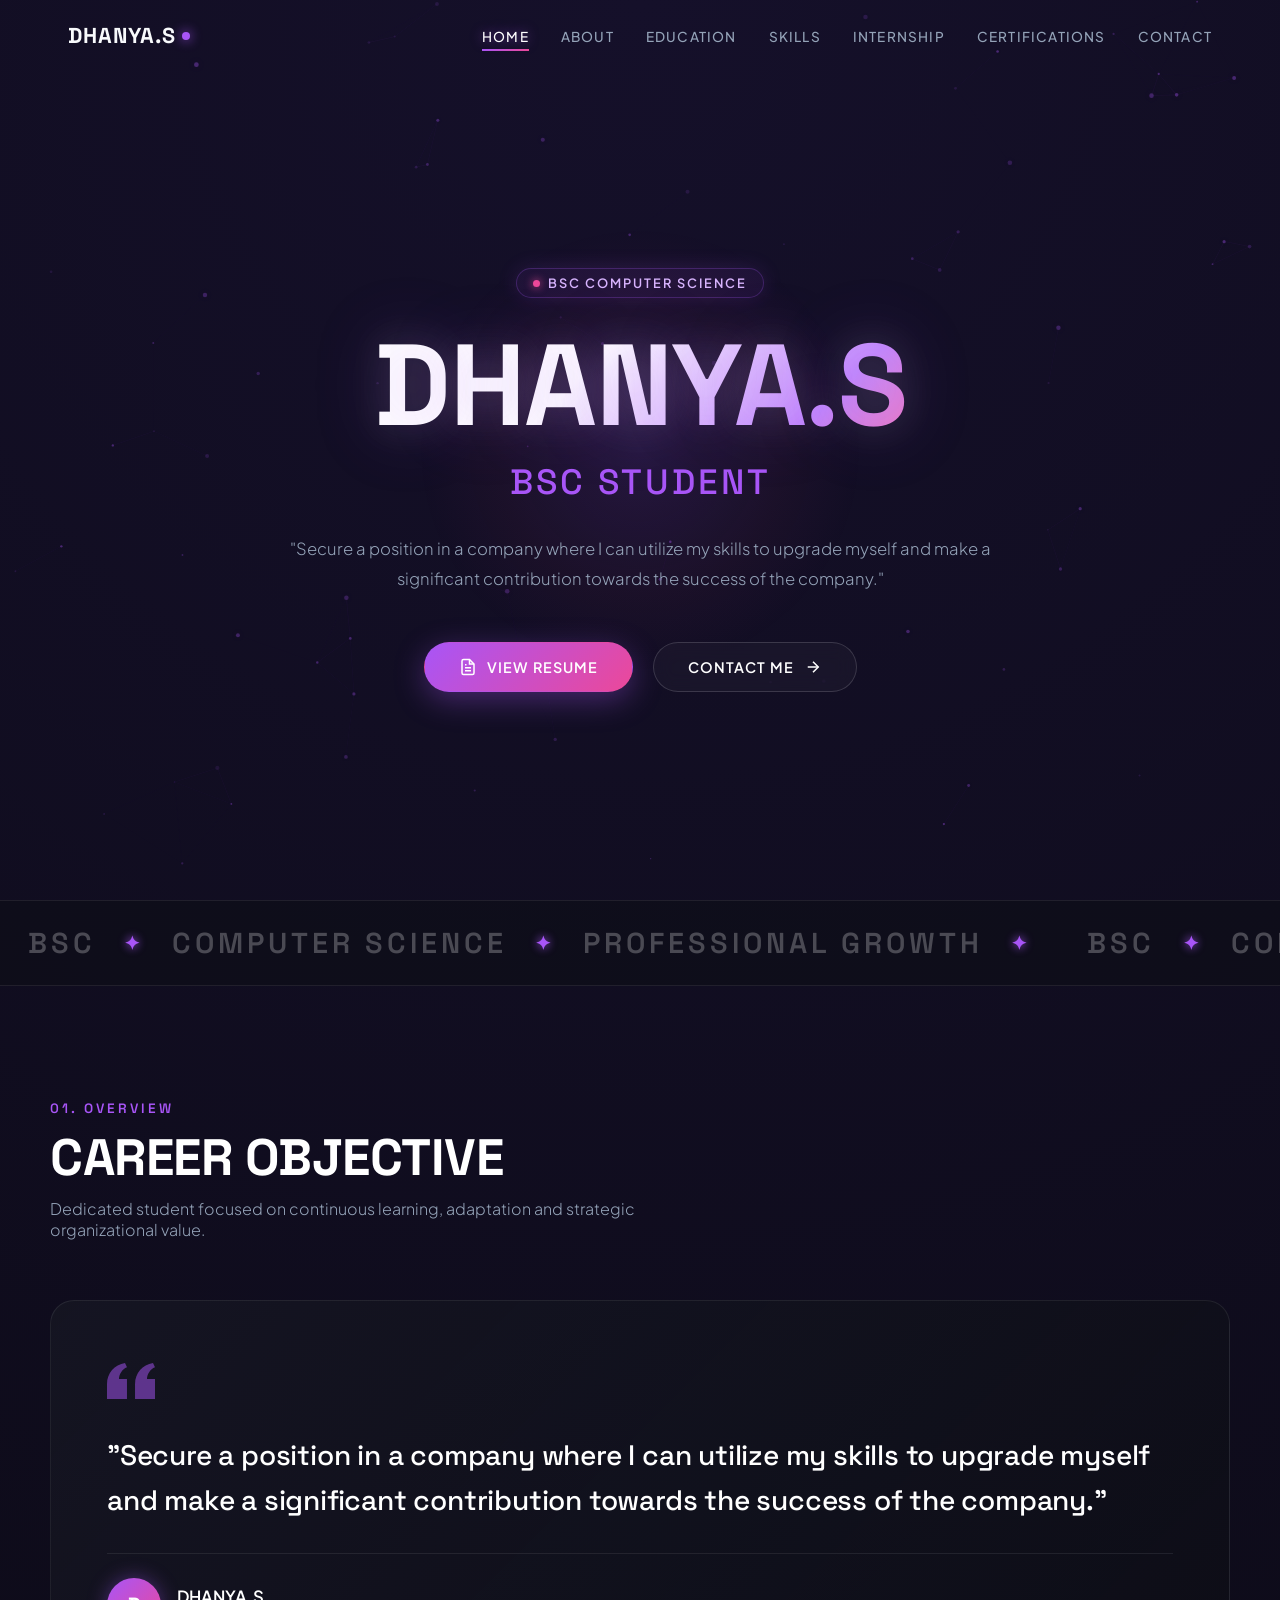
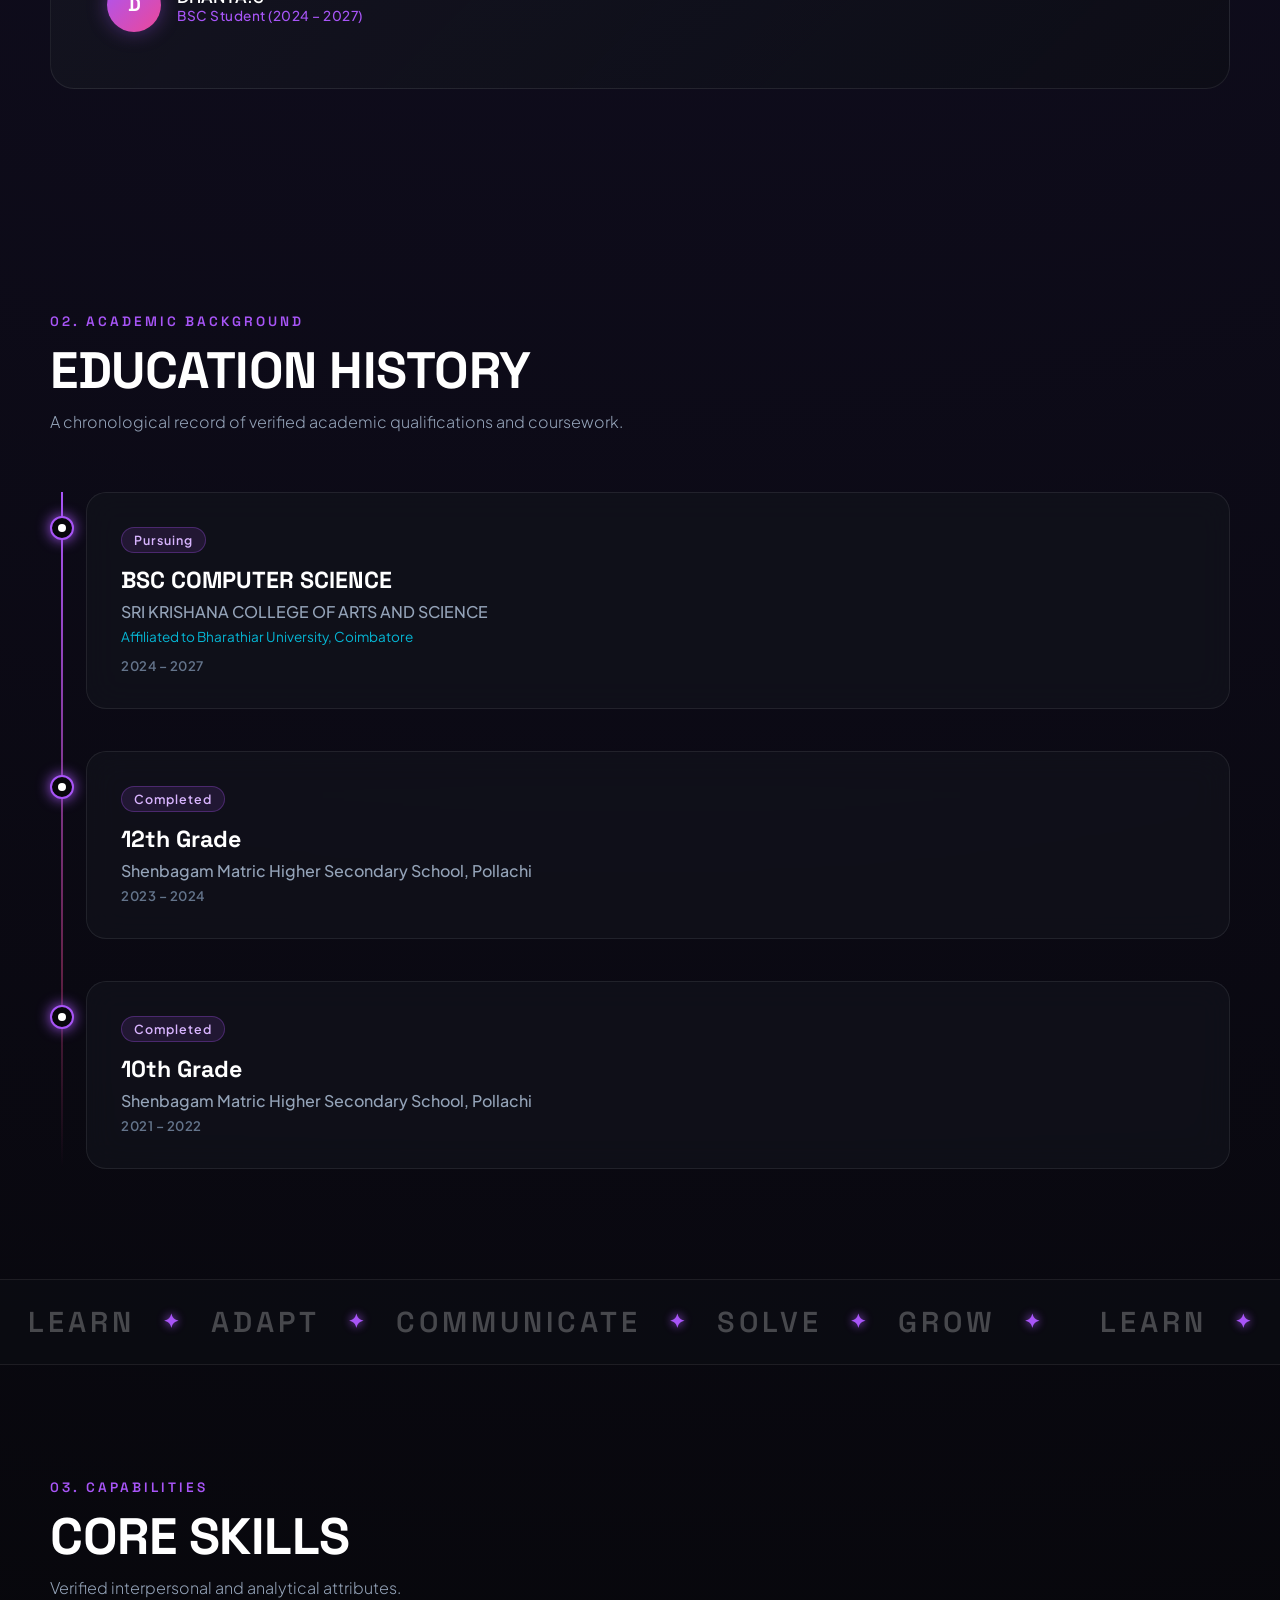
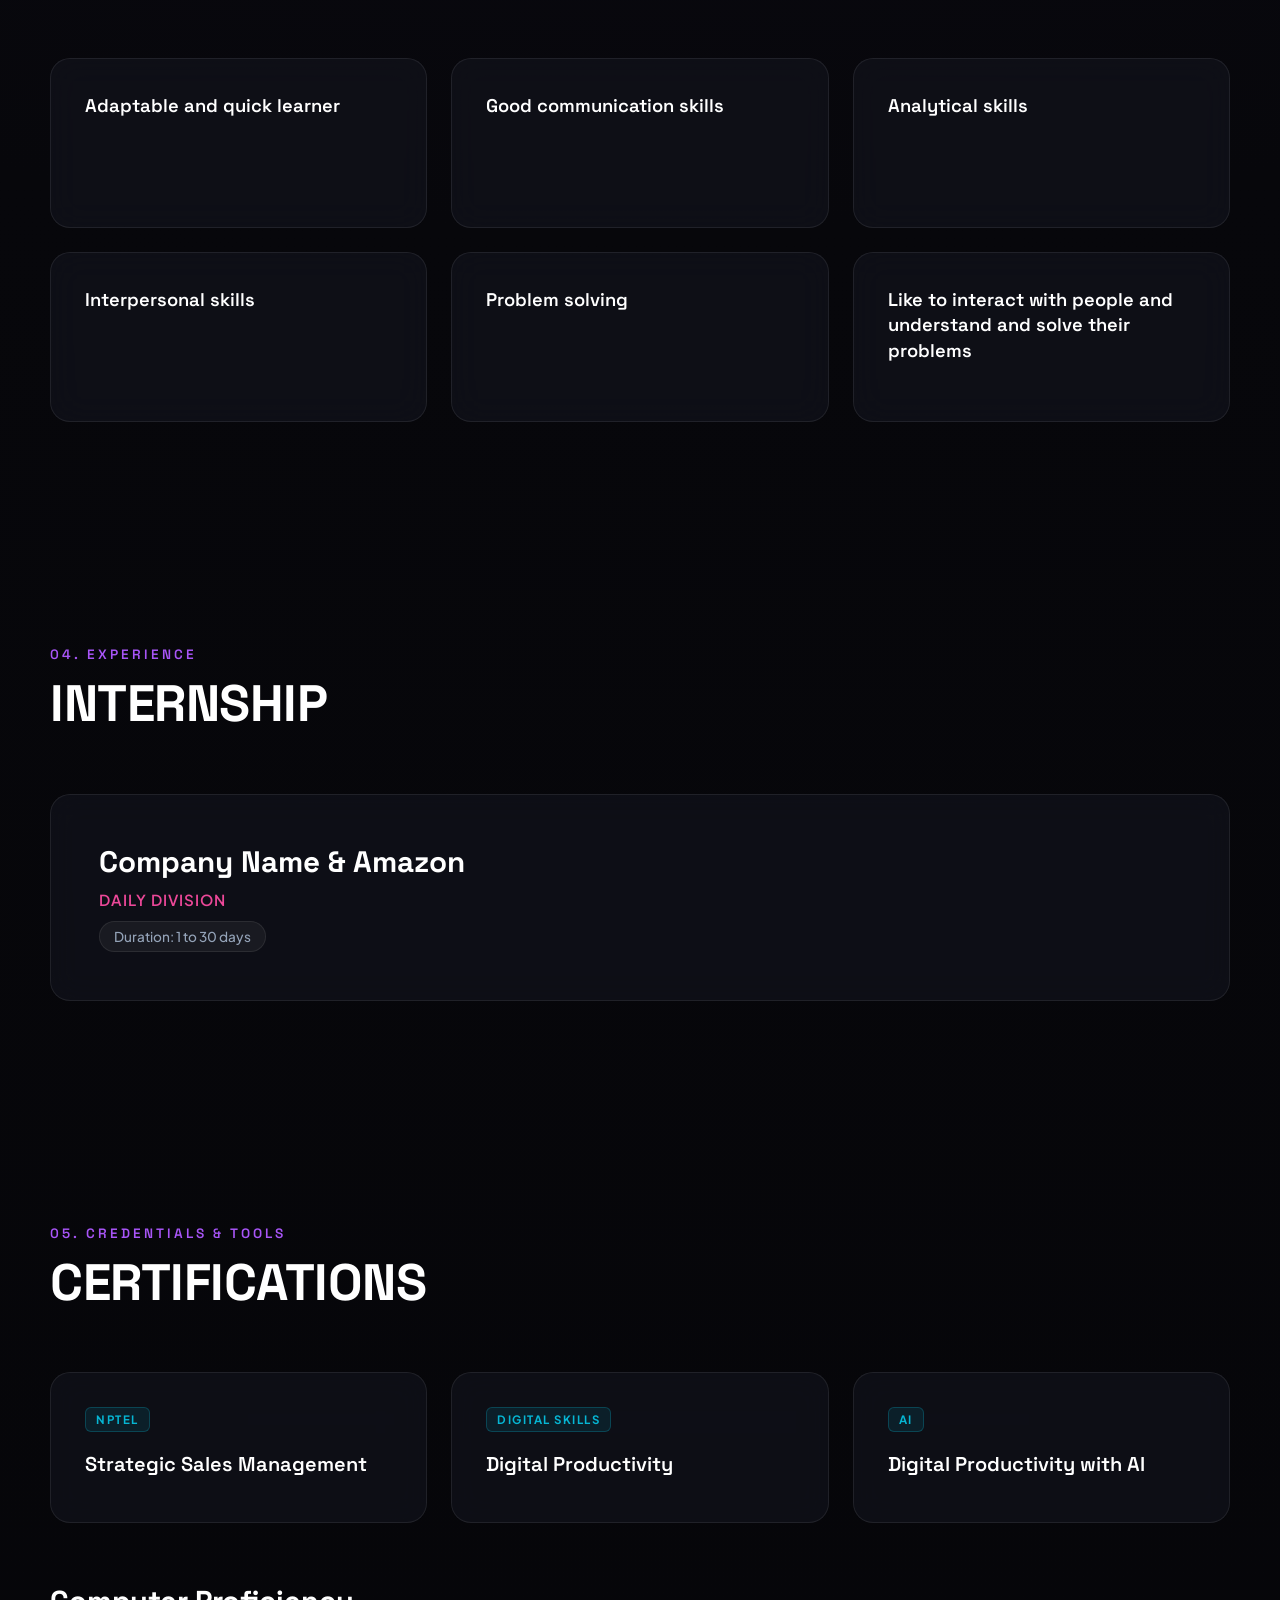
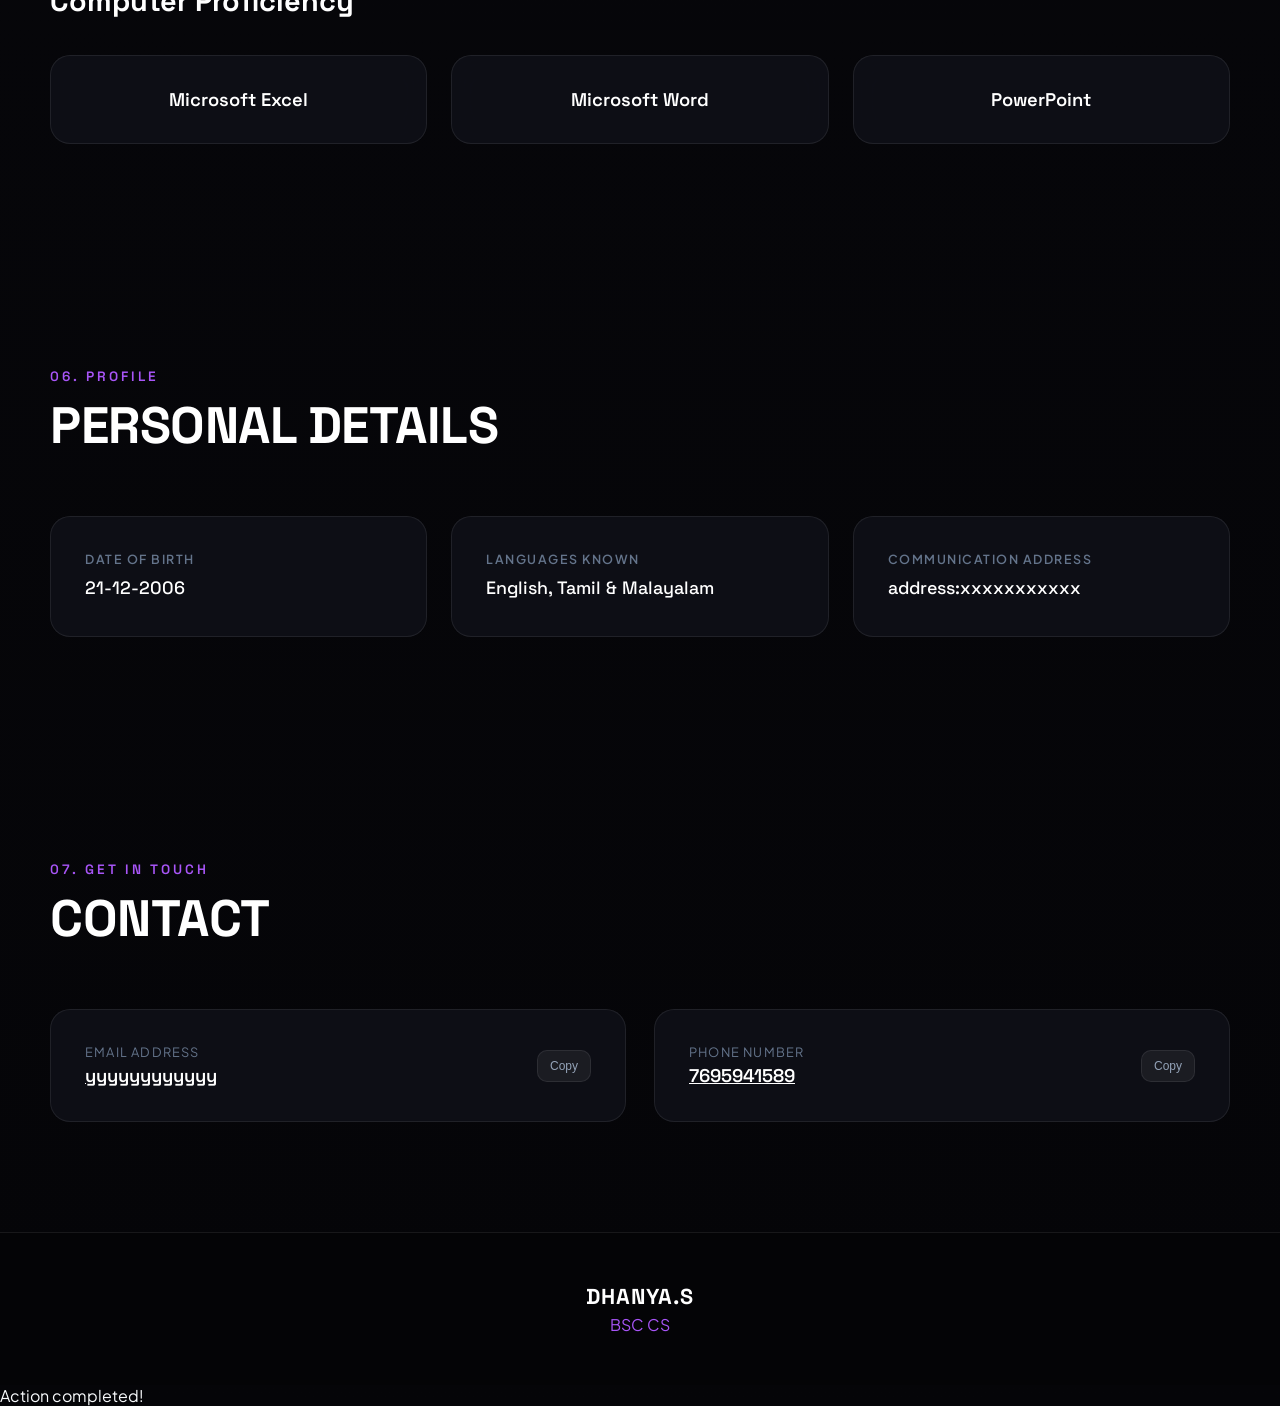
<file: index.html>
<!DOCTYPE html>
<html lang="en">
<head>
  <meta charset="UTF-8" />
  <meta name="viewport" content="width=device-width, initial-scale=1.0" />
  <title>DHANYA.S | BSC Student Portfolio</title>

  <link rel="preconnect" href="https://fonts.googleapis.com">
  <link rel="preconnect" href="https://fonts.gstatic.com">
  <link href="https://fonts.googleapis.com/css2?family=Plus+Jakarta+Sans:wght@300;400;500;600;700&family=Space+Grotesk:wght@400;500;600;700&display=swap" rel="stylesheet">

  <link rel="stylesheet" href="style.css">
</head>

<body>

  <!-- Ambient Cursor Glow Effect -->
  <div id="cursor-glow"></div>

  <!-- Interactive Background Canvas Particles -->
  <canvas id="particle-canvas"></canvas>

  <div class="app-wrapper">

    <!-- NAVIGATION BAR -->
    <header class="header-nav" id="mainHeader">
      <div class="nav-container">

        <a href="#hero" class="brand-logo">
          DHANYA.S <span class="brand-dot"></span>
        </a>

        <ul class="nav-links">
          <li><a href="#hero" class="active">Home</a></li>
          <li><a href="#about">About</a></li>
          <li><a href="#education">Education</a></li>
          <li><a href="#skills">Skills</a></li>
          <li><a href="#internship">Internship</a></li>
          <li><a href="#certifications">Certifications</a></li>
          <li><a href="#contact">Contact</a></li>
        </ul>

        <button class="mobile-menu-btn" id="openDrawer" aria-label="Open menu">
          <svg viewBox="0 0 24 24" fill="none" stroke-width="2" stroke-linecap="round">
            <line x1="3" y1="12" x2="21" y2="12"></line>
            <line x1="3" y1="6" x2="21" y2="6"></line>
            <line x1="3" y1="18" x2="21" y2="18"></line>
          </svg>
        </button>

      </div>
    </header>


    <!-- MOBILE DRAWER -->
    <div class="mobile-drawer" id="mobileDrawer">

      <button class="drawer-close" id="closeDrawer" aria-label="Close menu">
        <svg width="24" height="24" viewBox="0 0 24 24" fill="none"
          stroke="currentColor" stroke-width="2">
          <line x1="18" y1="6" x2="6" y2="18"></line>
          <line x1="6" y1="6" x2="18" y2="18"></line>
        </svg>
      </button>

      <a href="#hero" class="drawer-link">Home</a>
      <a href="#about" class="drawer-link">About</a>
      <a href="#education" class="drawer-link">Education</a>
      <a href="#skills" class="drawer-link">Skills</a>
      <a href="#internship" class="drawer-link">Internship</a>
      <a href="#certifications" class="drawer-link">Certifications</a>
      <a href="#contact" class="drawer-link">Contact</a>

    </div>


    <!-- HERO SECTION -->
    <section class="hero-section" id="hero">

      <div class="hero-inner">

        <div class="hero-badge reveal-elem">
          <span class="hero-badge-pulse"></span>
          <span>BSC COMPUTER SCIENCE</span>
        </div>

        <h1 class="hero-name reveal-elem">
          <span>DHANYA.S</span>
        </h1>

        <div class="hero-title-role reveal-elem">
          BSC Student
        </div>

        <p class="hero-objective-intro reveal-elem">
          "Secure a position in a company where I can utilize my skills to
          upgrade myself and make a significant contribution towards the
          success of the company."
        </p>


        <!-- HERO BUTTONS -->
        <div class="hero-actions reveal-elem">

          <!-- VIEW RESUME BUTTON -->
          <a
            href="resume.html"
            target="_blank"
            rel="noopener noreferrer"
            class="btn btn-primary"
          >

            <svg
              width="18"
              height="18"
              viewBox="0 0 24 24"
              fill="none"
              stroke="currentColor"
              stroke-width="2"
            >
              <path d="M14 2H6a2 2 0 0 0-2 2v16a2 2 0 0 0 2 2h12a2 2 0 0 0 2-2V8z"></path>
              <polyline points="14 2 14 8 20 8"></polyline>
              <line x1="16" y1="13" x2="8" y2="13"></line>
              <line x1="16" y1="17" x2="8" y2="17"></line>
              <polyline points="10 9 9 9 8 9"></polyline>
            </svg>

            View Resume

          </a>


          <a href="#contact" class="btn btn-outline">

            Contact Me

            <svg
              width="18"
              height="18"
              viewBox="0 0 24 24"
              fill="none"
              stroke="currentColor"
              stroke-width="2"
            >
              <line x1="5" y1="12" x2="19" y2="12"></line>
              <polyline points="12 5 19 12 12 19"></polyline>
            </svg>

          </a>

        </div>

      </div>

    </section>


    <!-- MOVING TEXT MARQUEE #1 -->
    <div class="marquee-container" aria-hidden="true">

      <div class="marquee-track">

        <span class="marquee-item">
          BSC
          <span class="accent-star">✦</span>
          COMPUTER SCIENCE
          <span class="accent-star">✦</span>
          PROFESSIONAL GROWTH
          <span class="accent-star">✦</span>
        </span>

        <span class="marquee-item">
          BSC
          <span class="accent-star">✦</span>
          COMPUTER SCIENCE
          <span class="accent-star">✦</span>
          PROFESSIONAL GROWTH
          <span class="accent-star">✦</span>
        </span>

        <span class="marquee-item">
          BSC
          <span class="accent-star">✦</span>
          COMPUTER SCIENCE
          <span class="accent-star">✦</span>
          PROFESSIONAL GROWTH
          <span class="accent-star">✦</span>
        </span>

        <span class="marquee-item">
          BSC
          <span class="accent-star">✦</span>
          COMPUTER SCIENCE
          <span class="accent-star">✦</span>
          PROFESSIONAL GROWTH
          <span class="accent-star">✦</span>
        </span>

      </div>

    </div>


    <!-- ABOUT SECTION -->
    <section id="about">

      <div class="container">

        <div class="section-header reveal-elem">

          <div class="section-tag">
            01. Overview
          </div>

          <h2 class="section-title">
            Career Objective
          </h2>

          <p class="section-subtitle">
            Dedicated student focused on continuous learning,
            adaptation and strategic organizational value.
          </p>

        </div>


        <div class="about-card reveal-elem">

          <svg
            class="quote-icon"
            viewBox="0 0 24 24"
            fill="currentColor"
          >
            <path d="M14.017 21v-7.391c0-5.704 3.731-9.57 8.983-10.609l.995 2.151c-2.432.917-3.995 3.638-3.995 5.849h4v10h-9.983zm-14.017 0v-7.391c0-5.704 3.748-9.57 9-10.609l.996 2.151c-2.433.917-3.996 3.638-3.996 5.849h3.983v10h-9.983z"/>
          </svg>

          <div class="objective-quote">
            "Secure a position in a company where I can utilize my skills
            to upgrade myself and make a significant contribution towards
            the success of the company."
          </div>

          <div class="about-meta">

            <div class="about-avatar">
              D
            </div>

            <div class="about-meta-text">

              <h4>
                DHANYA.S
              </h4>

              <p>
                BSC Student (2024 – 2027)
              </p>

            </div>

          </div>

        </div>

      </div>

    </section>


    <!-- EDUCATION SECTION -->
    <section id="education">

      <div class="container">

        <div class="section-header reveal-elem">

          <div class="section-tag">
            02. Academic Background
          </div>

          <h2 class="section-title">
            Education History
          </h2>

          <p class="section-subtitle">
            A chronological record of verified academic qualifications
            and coursework.
          </p>

        </div>


        <div class="timeline-wrapper">

          <div class="timeline-item reveal-elem">

            <div class="timeline-node"></div>

            <div class="glass-card">

              <span class="edu-badge">
                Pursuing
              </span>

              <h3 class="edu-degree">
                BSC COMPUTER SCIENCE
              </h3>

              <p class="edu-institution">
                SRI KRISHANA COLLEGE OF ARTS AND SCIENCE
              </p>

              <p class="edu-affil">
                Affiliated to Bharathiar University, Coimbatore
              </p>

              <div class="edu-period">
                2024 – 2027
              </div>

            </div>

          </div>


          <div class="timeline-item reveal-elem">

            <div class="timeline-node"></div>

            <div class="glass-card">

              <span class="edu-badge">
                Completed
              </span>

              <h3 class="edu-degree">
                12th Grade
              </h3>

              <p class="edu-institution">
                Shenbagam Matric Higher Secondary School, Pollachi
              </p>

              <div class="edu-period">
                2023 – 2024
              </div>

            </div>

          </div>


          <div class="timeline-item reveal-elem">

            <div class="timeline-node"></div>

            <div class="glass-card">

              <span class="edu-badge">
                Completed
              </span>

              <h3 class="edu-degree">
                10th Grade
              </h3>

              <p class="edu-institution">
                Shenbagam Matric Higher Secondary School, Pollachi
              </p>

              <div class="edu-period">
                2021 – 2022
              </div>

            </div>

          </div>

        </div>

      </div>

    </section>


    <!-- MOVING TEXT MARQUEE #2 -->
    <div class="marquee-container" aria-hidden="true">

      <div class="marquee-track reverse">

        <span class="marquee-item">
          LEARN
          <span class="accent-star">✦</span>
          ADAPT
          <span class="accent-star">✦</span>
          COMMUNICATE
          <span class="accent-star">✦</span>
          SOLVE
          <span class="accent-star">✦</span>
          GROW
          <span class="accent-star">✦</span>
        </span>

        <span class="marquee-item">
          LEARN
          <span class="accent-star">✦</span>
          ADAPT
          <span class="accent-star">✦</span>
          COMMUNICATE
          <span class="accent-star">✦</span>
          SOLVE
          <span class="accent-star">✦</span>
          GROW
          <span class="accent-star">✦</span>
        </span>

        <span class="marquee-item">
          LEARN
          <span class="accent-star">✦</span>
          ADAPT
          <span class="accent-star">✦</span>
          COMMUNICATE
          <span class="accent-star">✦</span>
          SOLVE
          <span class="accent-star">✦</span>
          GROW
          <span class="accent-star">✦</span>
        </span>

      </div>

    </div>


    <!-- SKILLS SECTION -->
    <section id="skills">

      <div class="container">

        <div class="section-header reveal-elem">

          <div class="section-tag">
            03. Capabilities
          </div>

          <h2 class="section-title">
            Core Skills
          </h2>

          <p class="section-subtitle">
            Verified interpersonal and analytical attributes.
          </p>

        </div>


        <div class="skills-grid">

          <div class="glass-card skill-card reveal-elem">
            <h3 class="skill-title">
              Adaptable and quick learner
            </h3>
          </div>

          <div class="glass-card skill-card reveal-elem">
            <h3 class="skill-title">
              Good communication skills
            </h3>
          </div>

          <div class="glass-card skill-card reveal-elem">
            <h3 class="skill-title">
              Analytical skills
            </h3>
          </div>

          <div class="glass-card skill-card reveal-elem">
            <h3 class="skill-title">
              Interpersonal skills
            </h3>
          </div>

          <div class="glass-card skill-card reveal-elem">
            <h3 class="skill-title">
              Problem solving
            </h3>
          </div>

          <div class="glass-card skill-card reveal-elem">
            <h3 class="skill-title">
              Like to interact with people and understand and solve their problems
            </h3>
          </div>

        </div>

      </div>

    </section>


    <!-- INTERNSHIP SECTION -->
    <section id="internship">

      <div class="container">

        <div class="section-header reveal-elem">

          <div class="section-tag">
            04. Experience
          </div>

          <h2 class="section-title">
            Internship
          </h2>

        </div>


        <div class="glass-card internship-card reveal-elem">

          <div>

            <h3 class="intern-company">
              Company Name & Amazon
            </h3>

            <div class="intern-division">
              Daily Division
            </div>

            <div>

              <span class="intern-duration-pill">
                Duration: 1 to 30 days
              </span>

            </div>

          </div>

        </div>

      </div>

    </section>


    <!-- CERTIFICATIONS -->
    <section id="certifications">

      <div class="container">

        <div class="section-header reveal-elem">

          <div class="section-tag">
            05. Credentials & Tools
          </div>

          <h2 class="section-title">
            Certifications
          </h2>

        </div>


        <div class="certs-grid">

          <div class="glass-card cert-card reveal-elem">

            <div class="cert-badge">
              NPTEL
            </div>

            <h3 class="cert-name">
              Strategic Sales Management
            </h3>

          </div>


          <div class="glass-card cert-card reveal-elem">

            <div class="cert-badge">
              Digital Skills
            </div>

            <h3 class="cert-name">
              Digital Productivity
            </h3>

          </div>


          <div class="glass-card cert-card reveal-elem">

            <div class="cert-badge">
              AI
            </div>

            <h3 class="cert-name">
              Digital Productivity with AI
            </h3>

          </div>

        </div>


        <div style="margin-top: 60px;" class="reveal-elem">

          <h3 style="font-family: var(--font-display); font-size: 1.8rem; color: #fff; margin-bottom: 24px;">
            Computer Proficiency
          </h3>

          <div class="comp-grid">

            <div class="glass-card comp-card">
              <h4 class="comp-title">
                Microsoft Excel
              </h4>
            </div>

            <div class="glass-card comp-card">
              <h4 class="comp-title">
                Microsoft Word
              </h4>
            </div>

            <div class="glass-card comp-card">
              <h4 class="comp-title">
                PowerPoint
              </h4>
            </div>

          </div>

        </div>

      </div>

    </section>


    <!-- PERSONAL DETAILS -->
    <section id="personal">

      <div class="container">

        <div class="section-header reveal-elem">

          <div class="section-tag">
            06. Profile
          </div>

          <h2 class="section-title">
            Personal Details
          </h2>

        </div>


        <div class="personal-grid">

          <div class="glass-card reveal-elem">

            <div class="detail-item-title">
              Date of Birth
            </div>

            <div class="detail-item-val">
              21-12-2006
            </div>

          </div>


          <div class="glass-card reveal-elem">

            <div class="detail-item-title">
              Languages Known
            </div>

            <div class="detail-item-val">
              English, Tamil & Malayalam
            </div>

          </div>


          <div class="glass-card reveal-elem">

            <div class="detail-item-title">
              Communication Address
            </div>

            <div class="detail-item-val">
              address:xxxxxxxxxxx
            </div>

          </div>

        </div>

      </div>

    </section>


    <!-- CONTACT SECTION -->
    <section id="contact">

      <div class="container">

        <div class="section-header reveal-elem">

          <div class="section-tag">
            07. Get In Touch
          </div>

          <h2 class="section-title">
            Contact
          </h2>

        </div>


        <div class="contact-container">

          <div class="glass-card contact-channel reveal-elem">

            <div>

              <div class="contact-info-label">
                Email Address
              </div>

              <a
                href="mailto:yyyyyyyyyy"
                class="contact-info-val"
              >
                yyyyyyyyyyyy
              </a>

            </div>

            <button
              class="copy-btn"
              onclick="copyData('yyyyyyyy@gmail.com', 'Email copied!')"
            >
              Copy
            </button>

          </div>


          <div class="glass-card contact-channel reveal-elem">

            <div>

              <div class="contact-info-label">
                Phone Number
              </div>

              <a
                href="tel:7695941589"
                class="contact-info-val"
              >
                7695941589
              </a>

            </div>

            <button
              class="copy-btn"
              onclick="copyData('7695941589', 'Phone number copied!')"
            >
              Copy
            </button>

          </div>

        </div>

      </div>

    </section>


    <!-- FOOTER -->
    <footer class="site-footer">

      <div class="container">

        <div class="footer-name">
          DHANYA.S
        </div>

        <div class="footer-sub">
          BSC CS
        </div>

      </div>

    </footer>

  </div>


  <!-- TOAST FEEDBACK -->
  <div id="toast">

    <span id="toastMsg">
      Action completed!
    </span>

  </div>


  <script src="script.js"></script>

</body>
</html>
</file>
<file: style.css>
/* ===================================================
   RESET & ROOT VARIABLES
=================================================== */
:root {
  --bg-base: #07070b;
  --bg-surface: #0f1016;
  --bg-card: rgba(18, 19, 28, 0.7);
  --bg-card-hover: rgba(26, 28, 42, 0.85);
  --border-subtle: rgba(255, 255, 255, 0.08);
  --border-glow: rgba(168, 85, 247, 0.35);
  
  --accent-purple: #a855f7;
  --accent-magenta: #ec4899;
  --accent-cyan: #06b6d4;
  --accent-gradient: linear-gradient(135deg, #a855f7 0%, #ec4899 100%);
  
  --text-main: #f8fafc;
  --text-muted: #94a3b8;
  --text-dim: #64748b;
  
  --font-display: 'Space Grotesk', sans-serif;
  --font-body: 'Plus Jakarta Sans', sans-serif;
  
  --transition-smooth: cubic-bezier(0.16, 1, 0.3, 1);
}

* {
  margin: 0;
  padding: 0;
  box-sizing: border-box;
}

html {
  scroll-behavior: smooth;
  background-color: var(--bg-base);
  color: var(--text-main);
  font-family: var(--font-body);
  overflow-x: hidden;
}

body {
  position: relative;
  min-height: 100vh;
  overflow-x: hidden;
  background: radial-gradient(circle at 50% 0%, #15102a 0%, #07070b 55%, #050508 100%);
}

::selection {
  background: var(--accent-purple);
  color: #ffffff;
}

/* Scrollbar Styling */
::-webkit-scrollbar {
  width: 8px;
}

::-webkit-scrollbar-track {
  background: #07070b;
}

::-webkit-scrollbar-thumb {
  background: #272738;
  border-radius: 4px;
}

::-webkit-scrollbar-thumb:hover {
  background: var(--accent-purple);
}

/* Ambient Cursor Glow */
#cursor-glow {
  position: fixed;
  top: 0;
  left: 0;
  width: 450px;
  height: 450px;
  border-radius: 50%;
  background: radial-gradient(circle, rgba(168, 85, 247, 0.12) 0%, rgba(236, 72, 153, 0.04) 45%, transparent 70%);
  pointer-events: none;
  transform: translate(-50%, -50%);
  z-index: 1;
  transition: transform 0.12s ease-out, opacity 0.3s ease;
}

/* Particle Canvas */
#particle-canvas {
  position: fixed;
  top: 0;
  left: 0;
  width: 100%;
  height: 100%;
  pointer-events: none;
  z-index: 0;
  opacity: 0.65;
}

/* Content Wrapper */
.app-wrapper {
  position: relative;
  z-index: 2;
}

/* ===================================================
   NAVIGATION
=================================================== */
header.header-nav {
  position: fixed;
  top: 0;
  left: 0;
  width: 100%;
  z-index: 100;
  transition: all 0.4s var(--transition-smooth);
  padding: 22px 0;
}

header.header-nav.scrolled {
  padding: 14px 0;
  background: rgba(7, 7, 11, 0.82);
  backdrop-filter: blur(18px);
  -webkit-backdrop-filter: blur(18px);
  border-bottom: 1px solid var(--border-subtle);
  box-shadow: 0 10px 30px rgba(0, 0, 0, 0.5);
}

.nav-container {
  max-width: 1200px;
  margin: 0 auto;
  padding: 0 28px;
  display: flex;
  align-items: center;
  justify-content: space-between;
}

.brand-logo {
  font-family: var(--font-display);
  font-size: 1.35rem;
  font-weight: 700;
  letter-spacing: 1px;
  color: var(--text-main);
  text-decoration: none;
  display: flex;
  align-items: center;
  gap: 6px;
}

.brand-dot {
  width: 8px;
  height: 8px;
  border-radius: 50%;
  background: var(--accent-purple);
  box-shadow: 0 0 12px var(--accent-purple);
}

.nav-links {
  display: flex;
  gap: 32px;
  list-style: none;
  align-items: center;
}

.nav-links a {
  text-decoration: none;
  color: var(--text-muted);
  font-size: 0.85rem;
  font-weight: 500;
  letter-spacing: 1.2px;
  text-transform: uppercase;
  transition: color 0.3s ease, text-shadow 0.3s ease;
  position: relative;
  padding: 4px 0;
}

.nav-links a::after {
  content: '';
  position: absolute;
  bottom: -2px;
  left: 0;
  width: 0%;
  height: 2px;
  background: var(--accent-gradient);
  transition: width 0.3s var(--transition-smooth);
}

.nav-links a:hover,
.nav-links a.active {
  color: #ffffff;
  text-shadow: 0 0 12px rgba(168, 85, 247, 0.6);
}

.nav-links a.active::after,
.nav-links a:hover::after {
  width: 100%;
}

.mobile-menu-btn {
  display: none;
  background: transparent;
  border: none;
  color: var(--text-main);
  cursor: pointer;
  padding: 6px;
}

.mobile-menu-btn svg {
  width: 28px;
  height: 28px;
  stroke: currentColor;
}

/* Mobile Drawer */
.mobile-drawer {
  position: fixed;
  top: 0;
  right: -100%;
  width: 80%;
  max-width: 320px;
  height: 100vh;
  background: rgba(11, 12, 18, 0.96);
  backdrop-filter: blur(25px);
  z-index: 101;
  padding: 80px 30px;
  display: flex;
  flex-direction: column;
  gap: 24px;
  border-left: 1px solid var(--border-subtle);
  transition: right 0.4s var(--transition-smooth);
}

.mobile-drawer.open {
  right: 0;
}

.mobile-drawer a {
  color: var(--text-muted);
  text-decoration: none;
  font-size: 1.1rem;
  font-weight: 600;
  letter-spacing: 1px;
  text-transform: uppercase;
  padding: 10px 0;
  border-bottom: 1px solid rgba(255, 255, 255, 0.05);
}

.drawer-close {
  position: absolute;
  top: 24px;
  right: 24px;
  background: transparent;
  border: none;
  color: #fff;
  cursor: pointer;
}

/* ===================================================
   HERO SECTION
=================================================== */
.hero-section {
  min-height: 100vh;
  display: flex;
  align-items: center;
  justify-content: center;
  padding: 140px 24px 80px;
  text-align: center;
  position: relative;
}

.hero-inner {
  max-width: 950px;
  margin: 0 auto;
  display: flex;
  flex-direction: column;
  align-items: center;
}

.hero-badge {
  display: inline-flex;
  align-items: center;
  gap: 8px;
  padding: 6px 16px;
  border-radius: 999px;
  background: rgba(168, 85, 247, 0.08);
  border: 1px solid rgba(168, 85, 247, 0.25);
  color: #d8b4fe;
  font-size: 0.8rem;
  letter-spacing: 2px;
  text-transform: uppercase;
  font-weight: 600;
  margin-bottom: 28px;
  box-shadow: 0 0 20px rgba(168, 85, 247, 0.15);
  animation: pulseGlow 4s ease-in-out infinite alternate;
}

.hero-badge-pulse {
  width: 7px;
  height: 7px;
  border-radius: 50%;
  background: #ec4899;
  box-shadow: 0 0 8px #ec4899;
  animation: blink 2s infinite;
}

.hero-name {
  font-family: var(--font-display);
  font-size: clamp(3.2rem, 9vw, 7.2rem);
  font-weight: 700;
  letter-spacing: -1.5px;
  line-height: 1.05;
  text-transform: uppercase;
  margin-bottom: 12px;
  color: #ffffff;
  text-shadow: 0 0 40px rgba(255, 255, 255, 0.15), 0 0 70px rgba(168, 85, 247, 0.25);
}

.hero-name span {
  background: linear-gradient(135deg, #ffffff 40%, #c084fc 80%, #f472b6 100%);
  -webkit-background-clip: text;
  -webkit-text-fill-color: transparent;
}

.hero-title-role {
  font-family: var(--font-display);
  font-size: clamp(1.2rem, 3.5vw, 2.2rem);
  font-weight: 500;
  color: var(--accent-purple);
  letter-spacing: 3px;
  text-transform: uppercase;
  margin-bottom: 30px;
  display: flex;
  align-items: center;
  gap: 12px;
}

.hero-objective-intro {
  max-width: 720px;
  color: var(--text-muted);
  font-size: clamp(1rem, 1.3vw, 1.18rem);
  line-height: 1.8;
  font-weight: 300;
  margin-bottom: 48px;
}

.hero-actions {
  display: flex;
  gap: 20px;
  flex-wrap: wrap;
  justify-content: center;
}

/* Buttons */
.btn {
  position: relative;
  display: inline-flex;
  align-items: center;
  gap: 10px;
  padding: 15px 34px;
  border-radius: 999px;
  font-family: var(--font-body);
  font-size: 0.9rem;
  font-weight: 600;
  letter-spacing: 1px;
  text-transform: uppercase;
  text-decoration: none;
  cursor: pointer;
  transition: all 0.35s var(--transition-smooth);
  border: 1px solid transparent;
  outline: none;
}

.btn-primary {
  background: var(--accent-gradient);
  color: #ffffff;
  box-shadow: 0 8px 30px rgba(168, 85, 247, 0.35);
}

.btn-primary:hover {
  transform: translateY(-3px) scale(1.02);
  box-shadow: 0 12px 40px rgba(236, 72, 153, 0.45);
}

.btn-outline {
  background: rgba(255, 255, 255, 0.03);
  color: #ffffff;
  border-color: rgba(255, 255, 255, 0.15);
  backdrop-filter: blur(10px);
}

.btn-outline:hover {
  background: rgba(255, 255, 255, 0.08);
  border-color: var(--accent-purple);
  transform: translateY(-3px);
  box-shadow: 0 8px 25px rgba(168, 85, 247, 0.2);
}

/* ===================================================
   KINETIC CONTINUOUS MARQUEE
=================================================== */
.marquee-container {
  width: 100%;
  overflow: hidden;
  white-space: nowrap;
  position: relative;
  padding: 24px 0;
  background: rgba(13, 14, 21, 0.5);
  border-top: 1px solid var(--border-subtle);
  border-bottom: 1px solid var(--border-subtle);
  user-select: none;
}

.marquee-track {
  display: inline-flex;
  white-space: nowrap;
  animation: marqueeScroll 26s linear infinite;
}

.marquee-track.reverse {
  animation: marqueeScrollRev 28s linear infinite;
}

.marquee-item {
  font-family: var(--font-display);
  font-size: clamp(1.2rem, 2.5vw, 1.8rem);
  font-weight: 600;
  letter-spacing: 4px;
  text-transform: uppercase;
  color: rgba(255, 255, 255, 0.25);
  padding: 0 28px;
  display: inline-flex;
  align-items: center;
  gap: 28px;
  transition: color 0.3s;
}

.marquee-item span.accent-star {
  color: var(--accent-purple);
  font-size: 1.2rem;
  text-shadow: 0 0 10px var(--accent-purple);
}

.marquee-container:hover .marquee-track {
  animation-play-state: paused;
}

/* ===================================================
   GENERAL SECTION LAYOUT
=================================================== */
section {
  padding: 110px 24px;
  position: relative;
}

.container {
  max-width: 1180px;
  margin: 0 auto;
}

.section-header {
  margin-bottom: 60px;
}

.section-tag {
  font-family: var(--font-display);
  color: var(--accent-purple);
  font-size: 0.85rem;
  font-weight: 600;
  letter-spacing: 3px;
  text-transform: uppercase;
  display: inline-flex;
  align-items: center;
  gap: 8px;
  margin-bottom: 12px;
}

.section-title {
  font-family: var(--font-display);
  font-size: clamp(2rem, 4vw, 3.2rem);
  font-weight: 700;
  color: #ffffff;
  letter-spacing: -0.5px;
  text-transform: uppercase;
  line-height: 1.15;
}

.section-subtitle {
  margin-top: 10px;
  color: var(--text-muted);
  font-size: 1rem;
  font-weight: 300;
  max-width: 600px;
}

/* Glassmorphism Card Style */
.glass-card {
  background: var(--bg-card);
  border: 1px solid var(--border-subtle);
  border-radius: 20px;
  backdrop-filter: blur(16px);
  -webkit-backdrop-filter: blur(16px);
  padding: 34px;
  position: relative;
  overflow: hidden;
  transition: transform 0.4s var(--transition-smooth), border-color 0.4s ease, box-shadow 0.4s ease;
}

.glass-card:hover {
  border-color: var(--border-glow);
  box-shadow: 0 18px 45px rgba(0, 0, 0, 0.4), 0 0 25px rgba(168, 85, 247, 0.15);
  background: var(--bg-card-hover);
}

/* Glow corner light on cards */
.glass-card::before {
  content: '';
  position: absolute;
  top: 0;
  left: 0;
  right: 0;
  height: 1px;
  background: linear-gradient(90deg, transparent, rgba(168, 85, 247, 0.45), rgba(236, 72, 153, 0.45), transparent);
  opacity: 0;
  transition: opacity 0.4s ease;
}

.glass-card:hover::before {
  opacity: 1;
}

/* ===================================================
   ABOUT / OBJECTIVE SECTION
=================================================== */
.about-card {
  background: linear-gradient(135deg, rgba(22, 23, 35, 0.8) 0%, rgba(13, 14, 22, 0.7) 100%);
  border: 1px solid var(--border-subtle);
  border-radius: 24px;
  padding: clamp(32px, 5vw, 56px);
  position: relative;
}

.quote-icon {
  width: 48px;
  height: 48px;
  color: var(--accent-purple);
  opacity: 0.5;
  margin-bottom: 24px;
}

.objective-quote {
  font-family: var(--font-display);
  font-size: clamp(1.2rem, 2.2vw, 1.85rem);
  line-height: 1.6;
  color: #ffffff;
  font-weight: 500;
  letter-spacing: -0.2px;
  margin-bottom: 30px;
}

.about-meta {
  display: flex;
  align-items: center;
  gap: 16px;
  padding-top: 24px;
  border-top: 1px solid var(--border-subtle);
}

.about-avatar {
  width: 54px;
  height: 54px;
  border-radius: 50%;
  background: var(--accent-gradient);
  display: flex;
  align-items: center;
  justify-content: center;
  font-family: var(--font-display);
  font-weight: 700;
  font-size: 1.2rem;
  color: #fff;
  box-shadow: 0 0 20px rgba(168, 85, 247, 0.4);
}

.about-meta-text h4 {
  font-size: 1.05rem;
  font-weight: 600;
  color: #ffffff;
}

.about-meta-text p {
  color: var(--accent-purple);
  font-size: 0.85rem;
  font-weight: 500;
  letter-spacing: 0.5px;
}

/* ===================================================
   EDUCATION TIMELINE
=================================================== */
.timeline-wrapper {
  position: relative;
  padding-left: 36px;
}

.timeline-wrapper::before {
  content: '';
  position: absolute;
  top: 0;
  bottom: 0;
  left: 11px;
  width: 2px;
  background: linear-gradient(180deg, var(--accent-purple) 0%, rgba(236, 72, 153, 0.4) 70%, transparent 100%);
}

.timeline-item {
  position: relative;
  margin-bottom: 42px;
}

.timeline-item:last-child {
  margin-bottom: 0;
}

.timeline-node {
  position: absolute;
  left: -36px;
  top: 24px;
  width: 24px;
  height: 24px;
  border-radius: 50%;
  background: #07070b;
  border: 2px solid var(--accent-purple);
  display: flex;
  align-items: center;
  justify-content: center;
  box-shadow: 0 0 14px var(--accent-purple);
  z-index: 2;
}

.timeline-node::after {
  content: '';
  width: 8px;
  height: 8px;
  border-radius: 50%;
  background: #ffffff;
}

.edu-badge {
  display: inline-block;
  padding: 4px 12px;
  background: rgba(168, 85, 247, 0.12);
  border: 1px solid rgba(168, 85, 247, 0.3);
  border-radius: 999px;
  color: #d8b4fe;
  font-size: 0.78rem;
  font-weight: 600;
  letter-spacing: 1px;
  margin-bottom: 12px;
}

.edu-degree {
  font-family: var(--font-display);
  font-size: 1.45rem;
  font-weight: 700;
  color: #ffffff;
  margin-bottom: 6px;
}

.edu-institution {
  color: var(--text-muted);
  font-size: 1rem;
  margin-bottom: 6px;
  font-weight: 500;
}

.edu-affil {
  color: var(--accent-cyan);
  font-size: 0.85rem;
  margin-bottom: 12px;
  font-weight: 400;
}

.edu-period {
  color: var(--text-dim);
  font-size: 0.82rem;
  font-weight: 600;
  letter-spacing: 0.5px;
  display: flex;
  align-items: center;
  gap: 6px;
}

/* ===================================================
   SKILLS GRID
=================================================== */
.skills-grid {
  display: grid;
  grid-template-columns: repeat(auto-fit, minmax(280px, 1fr));
  gap: 24px;
}

.skill-card {
  display: flex;
  flex-direction: column;
  justify-content: space-between;
  min-height: 170px;
}

.skill-icon-wrap {
  width: 46px;
  height: 46px;
  border-radius: 12px;
  background: rgba(168, 85, 247, 0.12);
  border: 1px solid rgba(168, 85, 247, 0.25);
  display: flex;
  align-items: center;
  justify-content: center;
  color: #d8b4fe;
  margin-bottom: 20px;
  transition: all 0.35s ease;
}

.skill-card:hover .skill-icon-wrap {
  background: var(--accent-purple);
  color: #ffffff;
  transform: translateY(-2px);
  box-shadow: 0 0 18px rgba(168, 85, 247, 0.5);
}

.skill-title {
  font-family: var(--font-display);
  font-size: 1.15rem;
  font-weight: 600;
  color: #ffffff;
  line-height: 1.4;
}

/* ===================================================
   INTERNSHIP SECTION
=================================================== */
.internship-card {
  display: grid;
  grid-template-columns: auto 1fr;
  gap: 34px;
  align-items: center;
  padding: clamp(28px, 4vw, 48px);
  border: 1px solid var(--border-subtle);
}

.internship-icon-box {
  width: 80px;
  height: 80px;
  border-radius: 20px;
  background: linear-gradient(135deg, rgba(168, 85, 247, 0.18), rgba(236, 72, 153, 0.1));
  border: 1px solid rgba(168, 85, 247, 0.35);
  display: flex;
  align-items: center;
  justify-content: center;
  color: #c084fc;
}

.intern-company {
  font-family: var(--font-display);
  font-size: clamp(1.4rem, 2.5vw, 1.85rem);
  font-weight: 700;
  color: #ffffff;
  margin-bottom: 8px;
}

.intern-division {
  display: inline-block;
  color: var(--accent-magenta);
  font-size: 0.95rem;
  font-weight: 600;
  letter-spacing: 1px;
  margin-bottom: 12px;
  text-transform: uppercase;
}

.intern-duration-pill {
  display: inline-flex;
  align-items: center;
  gap: 8px;
  padding: 6px 14px;
  background: rgba(255, 255, 255, 0.05);
  border-radius: 999px;
  border: 1px solid var(--border-subtle);
  color: var(--text-muted);
  font-size: 0.85rem;
  font-weight: 500;
}

/* ===================================================
   CERTIFICATIONS & COMPUTER PROFICIENCY
=================================================== */
.certs-grid {
  display: grid;
  grid-template-columns: repeat(auto-fit, minmax(310px, 1fr));
  gap: 24px;
}

.cert-card {
  display: flex;
  flex-direction: column;
  justify-content: space-between;
}

.cert-badge {
  align-self: flex-start;
  font-size: 0.72rem;
  font-weight: 700;
  letter-spacing: 1.5px;
  text-transform: uppercase;
  color: var(--accent-cyan);
  background: rgba(6, 182, 212, 0.1);
  border: 1px solid rgba(6, 182, 212, 0.25);
  padding: 4px 10px;
  border-radius: 6px;
  margin-bottom: 18px;
}

.cert-name {
  font-family: var(--font-display);
  font-size: 1.25rem;
  font-weight: 600;
  color: #ffffff;
  line-height: 1.4;
  margin-bottom: 10px;
}

/* Proficiency Bars / Grid */
.comp-grid {
  display: grid;
  grid-template-columns: repeat(auto-fit, minmax(260px, 1fr));
  gap: 24px;
  margin-top: 36px;
}

.comp-card {
  text-align: center;
  padding: 32px 20px;
}

.comp-logo {
  width: 52px;
  height: 52px;
  margin: 0 auto 16px;
  border-radius: 14px;
  background: rgba(168, 85, 247, 0.1);
  border: 1px solid rgba(168, 85, 247, 0.25);
  display: flex;
  align-items: center;
  justify-content: center;
  color: #d8b4fe;
}

.comp-title {
  font-family: var(--font-display);
  font-size: 1.15rem;
  font-weight: 600;
  color: #ffffff;
}

/* ===================================================
   PERSONAL DETAILS
=================================================== */
.personal-grid {
  display: grid;
  grid-template-columns: repeat(auto-fit, minmax(280px, 1fr));
  gap: 24px;
}

.detail-item-title {
  color: var(--text-dim);
  font-size: 0.78rem;
  font-weight: 600;
  text-transform: uppercase;
  letter-spacing: 1.5px;
  margin-bottom: 8px;
}

.detail-item-val {
  font-family: var(--font-display);
  font-size: 1.12rem;
  color: #ffffff;
  font-weight: 500;
  line-height: 1.5;
}

/* ===================================================
   CONTACT SECTION
=================================================== */
.contact-container {
  display: grid;
  grid-template-columns: repeat(auto-fit, minmax(320px, 1fr));
  gap: 28px;
}

.contact-channel {
  display: flex;
  align-items: center;
  gap: 20px;
  text-decoration: none;
  color: inherit;
}

.contact-icon-bubble {
  width: 58px;
  height: 58px;
  border-radius: 18px;
  background: var(--accent-gradient);
  display: flex;
  align-items: center;
  justify-content: center;
  color: #ffffff;
  flex-shrink: 0;
  box-shadow: 0 0 24px rgba(168, 85, 247, 0.4);
}

.contact-info-label {
  font-size: 0.8rem;
  color: var(--text-dim);
  text-transform: uppercase;
  letter-spacing: 1.2px;
  margin-bottom: 4px;
}

.contact-info-val {
  font-family: var(--font-display);
  font-size: 1.15rem;
  font-weight: 600;
  color: #ffffff;
  word-break: break-all;
}

.copy-btn {
  margin-left: auto;
  background: rgba(255, 255, 255, 0.06);
  border: 1px solid var(--border-subtle);
  color: var(--text-muted);
  border-radius: 10px;
  padding: 8px 12px;
  font-size: 0.75rem;
  cursor: pointer;
  transition: all 0.2s;
}

.copy-btn:hover {
  background: var(--accent-purple);
  color: #fff;
}

/* ===================================================
   FOOTER
=================================================== */
footer.site-footer {
  padding: 50px 24px;
  border-top: 1px solid var(--border-subtle);
  background: #040406;
  text-align: center;
}

.footer-name {
  font-family: var(--font-display);
  font-size: 1.35rem;
  font-weight: 700;
  color: #ffffff;
  letter-spacing: 1px;
  margin-bottom: 4px;
}

.footer-sub {
  color: var(--accent-purple);
  font-size: 0.85r
</file>
